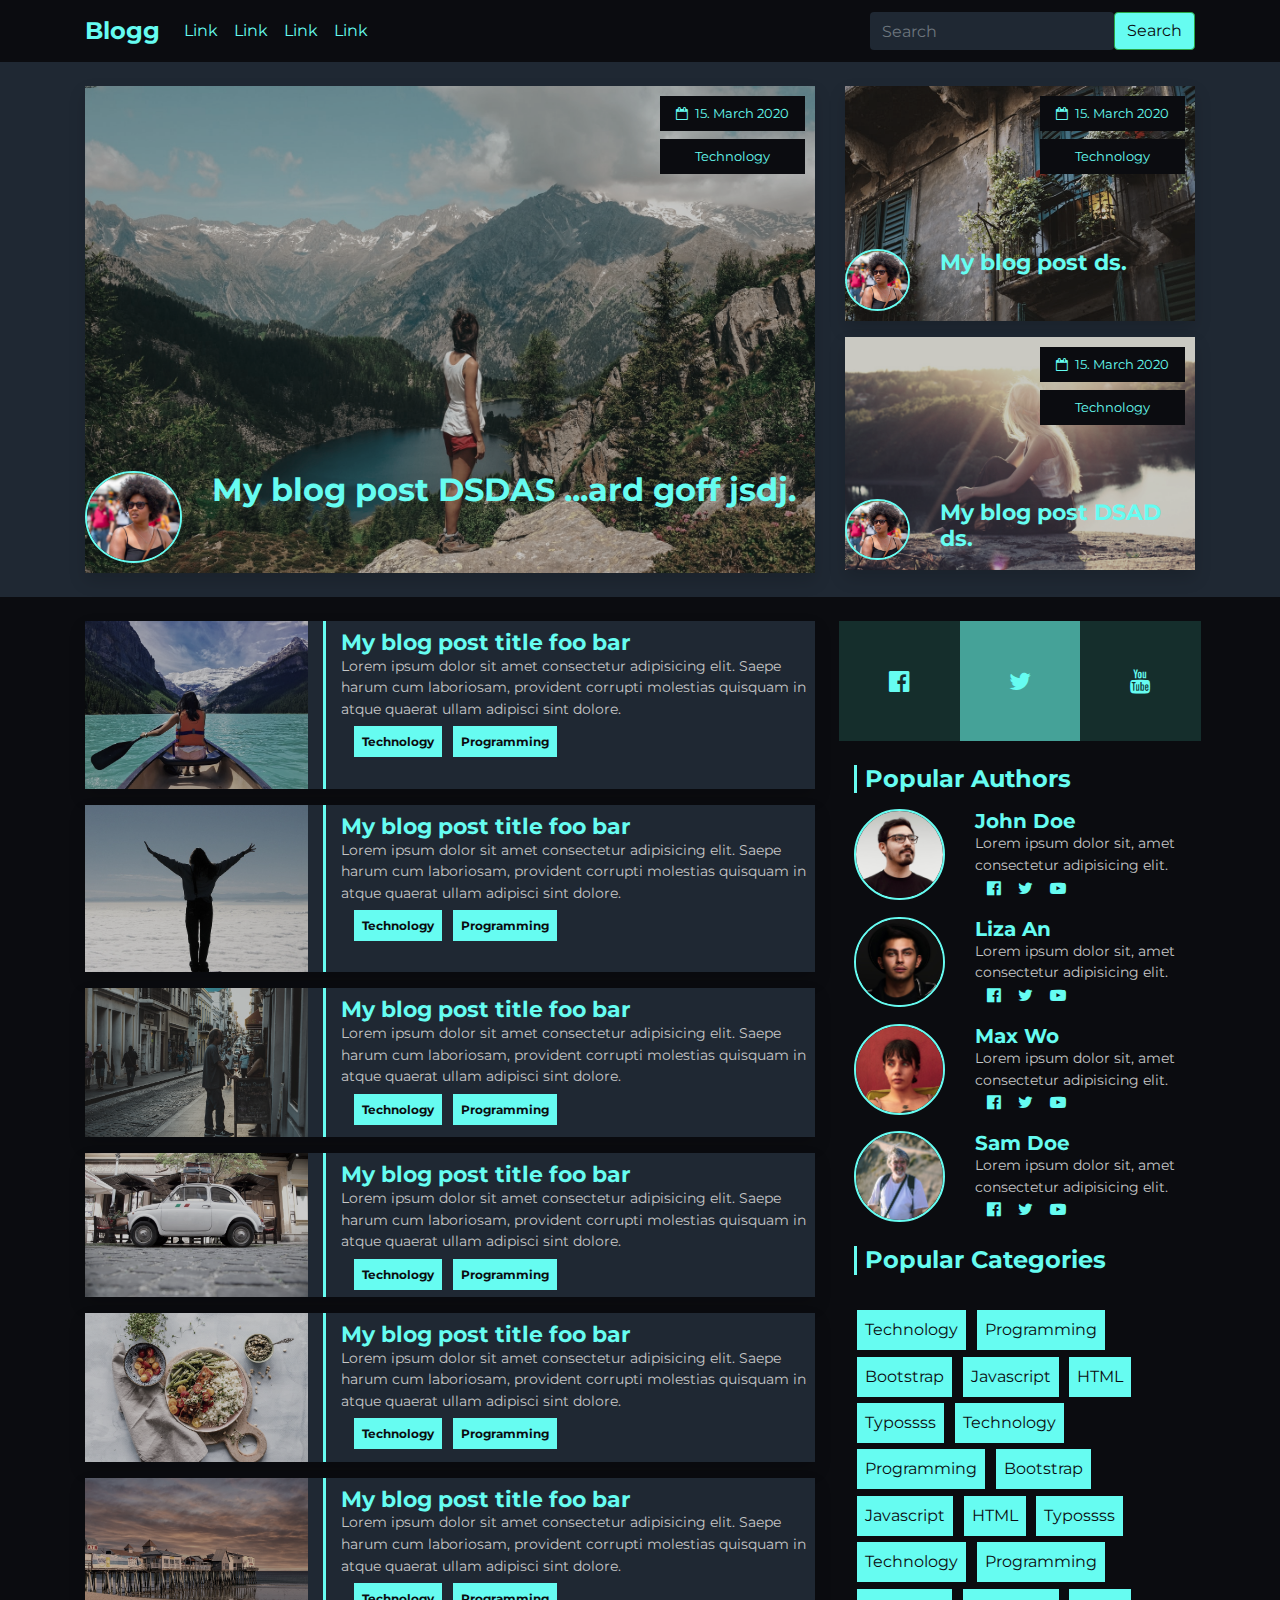
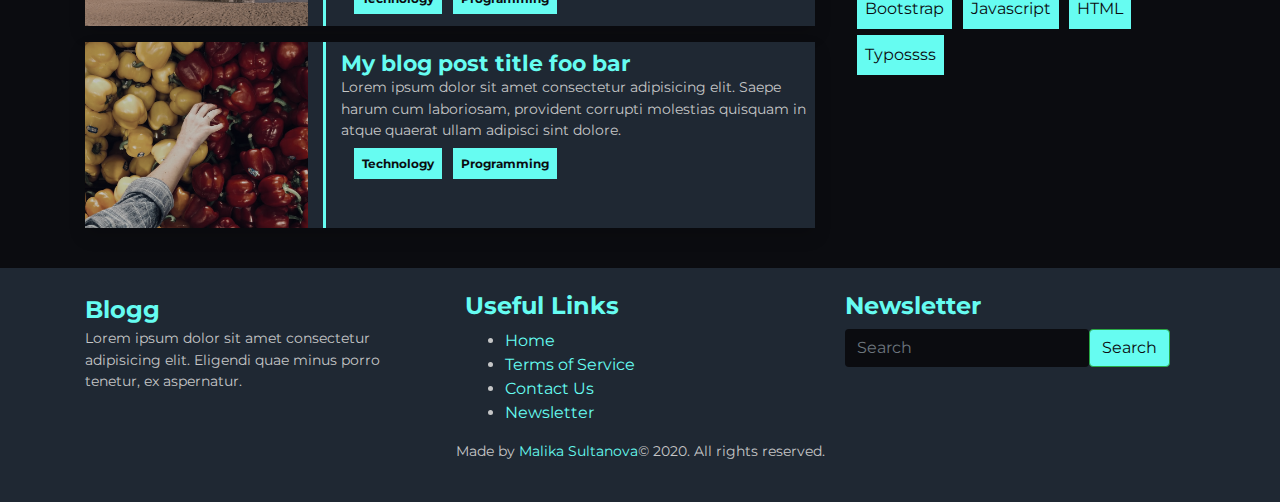
<file: Responsive website 2 (Homework)/index.html>
<html>

<head>
    <title>My bogg template</title>
    <link rel="stylesheet" href="https://stackpath.bootstrapcdn.com/bootstrap/4.5.2/css/bootstrap.min.css"
        integrity="sha384-JcKb8q3iqJ61gNV9KGb8thSsNjpSL0n8PARn9HuZOnIxN0hoP+VmmDGMN5t9UJ0Z" crossorigin="anonymous">
    <link href="https://fonts.googleapis.com/css2?family=Montserrat:wght@400;700&display=swap" rel="stylesheet">
    <link rel="stylesheet" href="https://cdnjs.cloudflare.com/ajax/libs/font-awesome/4.7.0/css/font-awesome.min.css">
    <link rel="stylesheet" href="style.css">
</head>

<body>
    <!--Header Section-->
    <nav class="navbar navbar-expand-lg">
        <div class="container">
            <button class="navbar-toggler" type="button" data-toggle="collapse" data-target="#navbarTogglerDemo03"
                aria-controls="navbarTogglerDemo03" aria-expanded="false" aria-label="Toggle navigation">
                <span class="navbar-toggler-icon"></span>
            </button>
            <a class="navbar-brand" href="#">Blogg</a>

            <div class="collapse navbar-collapse" id="navbarTogglerDemo03">
                <ul class="navbar-nav mr-auto mt-2 mt-lg-0">
                    <li class="nav-item active">
                        <a class="nav-link" href="#">Link <span class="sr-only">(current)</span></a>
                    </li>
                    <li class="nav-item">
                        <a class="nav-link" href="#">Link</a>
                    </li>
                    <li class="nav-item">
                        <a class="nav-link" href="#">Link</a>
                    </li>
                    <li class="nav-item">
                        <a class="nav-link" href="#">Link</a>
                    </li>
                </ul>
                <form class="form-inline my-2 my-lg-0">
                    <input class="form-control border-0" type="search" placeholder="Search" aria-label="Search">
                    <button class="btn-main btn btn-success my-sm-0" type="submit">Search</button>
                </form>
            </div>
        </div>
    </nav>
    <!--HERO SECTION-->
    <section class="hero py-4">
        <div class="container">
            <div class="row">
                <div class="col-lg-8">
                    <div class="hero-post shadow">
                        <img class="img-fluid" alt="" src="img/clouds3.jpeg">
                        <div class="hero-post-badges text-center">
                            <a class="p-2 px-3 mb-2" href="#"><i class="mr-1 fa fa-calendar-o" aria-hidden="true"></i>
                                15.
                                March
                                2020</a>
                            <a class="p-2 px-3" href="#">Technology</a>
                        </div>
                        <div class="hero-post-content">
                            <div class="row">
                                <div class="col-md-2">
                                    <img alt="Author" class="img-fluid rounded-circle" src="img/8.jpeg">
                                </div>
                                <div class="col-md-10">
                                    <h2>My blog post DSDAS ...ard goff jsdj.</h2>
                                </div>
                            </div>
                        </div>
                    </div>
                </div>

                <div class="col-lg-4">
                    <div class="hero-post shadow mb-3">
                        <img class="img-fluid" alt="" src="img/img3.jpeg">
                        <div class="hero-post-badges text-center">
                            <a class="p-2 px-3 mb-2" href="#"><i class="mr-1 fa fa-calendar-o" aria-hidden="true"></i>
                                15.
                                March
                                2020</a>
                            <a class="p-2 px-3" href="#">Technology</a>
                        </div>
                        <div class="hero-post-content">
                            <div class="row">
                                <div class="col-sm-3">
                                    <img alt="Author" class="img-fluid rounded-circle" src="img/8.jpeg">
                                </div>
                                <div class="col-sm-9">
                                    <h3>My blog post ds.</h3>
                                </div>
                            </div>
                        </div>
                    </div>
                    <div class="hero-post shadow">
                        <img class="img-fluid" alt="" src="img/img4.jpeg">
                        <div class="hero-post-badges text-center">
                            <a class="p-2 px-3 mb-2" href="#"><i class="mr-1 fa fa-calendar-o" aria-hidden="true"></i>
                                15.
                                March
                                2020</a>
                            <a class="p-2 px-3" href="#">Technology</a>
                        </div>
                        <div class="hero-post-content">
                            <div class="row">
                                <div class="col-sm-3">
                                    <img alt="Author" class="img-fluid rounded-circle" src="img/8.jpeg">
                                </div>
                                <div class="col-sm-9">
                                    <h3>My blog post DSAD ds.</h3>
                                </div>
                            </div>
                        </div>
                    </div>

                </div>

            </div>
        </div>
    </section>

    <!-- Blog section-->
    <section class="blog-posts py-4">
        <div class="container">
            <div class="row">
                <div class="col-md-8">
                    <article class="blog-post mb-3 shadow">
                        <div class="row">
                            <div class="col-sm-4">
                                <img class="img-fluid" alt="" src="img/5.jpeg">
                            </div>
                            <div class="col-sm-8">
                                <h3 class="m-0 mt-2">My blog post title foo bar</h3>
                                <p class="m-0">Lorem ipsum dolor sit amet consectetur adipisicing elit. Saepe harum cum
                                    laboriosam,
                                    provident corrupti molestias quisquam in atque quaerat ullam adipisci sint dolore.
                                </p>
                                <div class="badge">
                                    <a href="#">Technology</a>
                                    <a href="#">Programming</a>
                                </div>
                            </div>
                        </div>

                    </article>
                    <article class="blog-post mb-3 shadow">
                        <div class="row">
                            <div class="col-sm-4">
                                <img class="img-fluid" alt="" src="img/img1.jpg">
                            </div>
                            <div class="col-sm-8">
                                <h3 class="m-0 mt-2">My blog post title foo bar</h3>
                                <p class="m-0">Lorem ipsum dolor sit amet consectetur adipisicing elit. Saepe harum cum
                                    laboriosam,
                                    provident corrupti molestias quisquam in atque quaerat ullam adipisci sint dolore.
                                </p>
                                <div class="badge">
                                    <a href="#">Technology</a>
                                    <a href="#">Programming</a>
                                </div>
                            </div>
                        </div>

                    </article>
                    <article class="blog-post mb-3 shadow">
                        <div class="row">
                            <div class="col-sm-4">
                                <img class="img-fluid" alt="" src="img/img11.jpeg">
                            </div>
                            <div class="col-sm-8">
                                <h3 class="m-0 mt-2">My blog post title foo bar</h3>
                                <p class="m-0">Lorem ipsum dolor sit amet consectetur adipisicing elit. Saepe harum cum
                                    laboriosam,
                                    provident corrupti molestias quisquam in atque quaerat ullam adipisci sint dolore.
                                </p>
                                <div class="badge">
                                    <a href="#">Technology</a>
                                    <a href="#">Programming</a>
                                </div>
                            </div>
                        </div>

                    </article>
                    <article class="blog-post mb-3 shadow">
                        <div class="row">
                            <div class="col-sm-4">
                                <img class="img-fluid" alt="" src="img/img22.jpeg">
                            </div>
                            <div class="col-sm-8">
                                <h3 class="m-0 mt-2">My blog post title foo bar</h3>
                                <p class="m-0">Lorem ipsum dolor sit amet consectetur adipisicing elit. Saepe harum cum
                                    laboriosam,
                                    provident corrupti molestias quisquam in atque quaerat ullam adipisci sint dolore.
                                </p>
                                <div class="badge">
                                    <a href="#">Technology</a>
                                    <a href="#">Programming</a>
                                </div>
                            </div>
                        </div>

                    </article>
                    <article class="blog-post mb-3 shadow">
                        <div class="row">
                            <div class="col-sm-4">
                                <img class="img-fluid" alt="" src="img/img55.jpeg">
                            </div>
                            <div class="col-sm-8">
                                <h3 class="m-0 mt-2">My blog post title foo bar</h3>
                                <p class="m-0">Lorem ipsum dolor sit amet consectetur adipisicing elit. Saepe harum cum
                                    laboriosam,
                                    provident corrupti molestias quisquam in atque quaerat ullam adipisci sint dolore.
                                </p>
                                <div class="badge">
                                    <a href="#">Technology</a>
                                    <a href="#">Programming</a>
                                </div>
                            </div>
                        </div>

                    </article>
                    <article class="blog-post mb-3 shadow">
                        <div class="row">
                            <div class="col-sm-4">
                                <img class="img-fluid" alt="" src="img/img33.jpeg">
                            </div>
                            <div class="col-sm-8">
                                <h3 class="m-0 mt-2">My blog post title foo bar</h3>
                                <p class="m-0">Lorem ipsum dolor sit amet consectetur adipisicing elit. Saepe harum cum
                                    laboriosam,
                                    provident corrupti molestias quisquam in atque quaerat ullam adipisci sint dolore.
                                </p>
                                <div class="badge">
                                    <a href="#">Technology</a>
                                    <a href="#">Programming</a>
                                </div>
                            </div>
                        </div>

                    </article>
                    <article class="blog-post mb-3 shadow">
                        <div class="row">
                            <div class="col-sm-4">
                                <img class="img-fluid" alt="" src="img/img99.jpeg">
                            </div>
                            <div class="col-sm-8">
                                <h3 class="m-0 mt-2">My blog post title foo bar</h3>
                                <p class="m-0">Lorem ipsum dolor sit amet consectetur adipisicing elit. Saepe harum cum
                                    laboriosam,
                                    provident corrupti molestias quisquam in atque quaerat ullam adipisci sint dolore.
                                </p>
                                <div class="badge">
                                    <a href="#">Technology</a>
                                    <a href="#">Programming</a>
                                </div>
                            </div>
                        </div>

                    </article>



                </div>
                <aside class="col-md-4 px-4">
                    <!-- Social Links-->
                    <div class="social-links row text-center">
                        <div class="col-sm-4 py-5">
                            <a class="social-link py-4 w-100">
                                <i class="fa fa-facebook-official" aria-hidden="true"></i>
                            </a>
                        </div>
                        <div class="col-sm-4 py-5 secondary-color">
                            <a class="social-link py-4 w-100">
                                <i class="fa fa-twitter" aria-hidden="true"></i>
                            </a>
                        </div>
                        <div class="col-sm-4 py-5">
                            <a class="social-link w-100">
                                <i class="fa fa-youtube" aria-hidden="true"></i>
                            </a>
                        </div>
                    </div>
                    <h4 class="aside-heading mt-4 mb-3 pl-2">Popular Authors</h4>
                    <article class="row author mb-3">
                        <div class="col-sm-4">
                            <img class="img-fluid rounded-circle" alt="" src="img/7.jpeg">
                        </div>
                        <div class="col-sm-8">
                            <h5 class="m-0">John Doe</h5>
                            <p class="m-0">Lorem ipsum dolor sit, amet consectetur adipisicing elit.</p>
                            <div class="author-social-links">
                                <a href="#"><i class="fa fa-facebook-official" aria-hidden="true"></i></a>
                                <a href="#"><i class="fa fa-twitter" aria-hidden="true"></i></a>
                                <a href="#"><i class="fa fa-youtube-play" aria-hidden="true"></i></a>
                            </div>
                        </div>
                    </article>
                    <article class="row author mb-3">
                        <div class="col-sm-4">
                            <img class="img-fluid rounded-circle" alt="" src="img/10.jpeg">
                        </div>
                        <div class="col-sm-8">
                            <h5 class="m-0">Liza An</h5>
                            <p class="m-0">Lorem ipsum dolor sit, amet consectetur adipisicing elit.</p>
                            <div class="author-social-links">
                                <a href="#"><i class="fa fa-facebook-official" aria-hidden="true"></i></a>
                                <a href="#"><i class="fa fa-twitter" aria-hidden="true"></i></a>
                                <a href="#"><i class="fa fa-youtube-play" aria-hidden="true"></i></a>
                            </div>
                        </div>
                    </article>
                    <article class="row author mb-3">
                        <div class="col-sm-4">
                            <img class="img-fluid rounded-circle" alt="" src="img/9.jpeg">
                        </div>
                        <div class="col-sm-8">
                            <h5 class="m-0">Max Wo</h5>
                            <p class="m-0">Lorem ipsum dolor sit, amet consectetur adipisicing elit.</p>
                            <div class="author-social-links">
                                <a href="#"><i class="fa fa-facebook-official" aria-hidden="true"></i></a>
                                <a href="#"><i class="fa fa-twitter" aria-hidden="true"></i></a>
                                <a href="#"><i class="fa fa-youtube-play" aria-hidden="true"></i></a>
                            </div>
                        </div>
                    </article>
                    <article class="row author mb-3">
                        <div class="col-sm-4">
                            <img class="img-fluid rounded-circle" alt="" src="img/11.jpeg">
                        </div>
                        <div class="col-sm-8">
                            <h5 class="m-0">Sam Doe</h5>
                            <p class="m-0">Lorem ipsum dolor sit, amet consectetur adipisicing elit.</p>
                            <div class="author-social-links">
                                <a href="#"><i class="fa fa-facebook-official" aria-hidden="true"></i></a>
                                <a href="#"><i class="fa fa-twitter" aria-hidden="true"></i></a>
                                <a href="#"><i class="fa fa-youtube-play" aria-hidden="true"></i></a>
                            </div>
                        </div>
                    </article>
                    <h4 class="aside-heading mt-4 mb-3 pl-2">Popular Categories</h4>
                    <div class="badges w-100">
                        <a href="#">Technology</a>
                        <a href="#">Programming</a>
                        <a href="#">Bootstrap</a>
                        <a href="#">Javascript</a>
                        <a href="#">HTML</a>
                        <a href="#">Typossss</a>
                        <a href="#">Technology</a>
                        <a href="#">Programming</a>
                        <a href="#">Bootstrap</a>
                        <a href="#">Javascript</a>
                        <a href="#">HTML</a>
                        <a href="#">Typossss</a>
                        <a href="#">Technology</a>
                        <a href="#">Programming</a>
                        <a href="#">Bootstrap</a>
                        <a href="#">Javascript</a>
                        <a href="#">HTML</a>
                        <a href="#">Typossss</a>
                    </div>
                </aside>
            </div>
        </div>

    </section>

    <!--Footer section-->
    <footer class="footer py-4">
        <div class="container">
            <div class="row">
                <div class="col-md-4">
                    <a class="footer-logo" href="#">Blogg</a>
                    <p>Lorem ipsum dolor sit amet consectetur adipisicing elit. Eligendi quae minus porro tenetur, ex
                        aspernatur.</p>
                </div>
                <div class="col-md-4">
                    <h4>Useful Links</h4>
                    <ul>
                        <li><a>Home</a></li>
                        <li><a>Terms of Service</a></li>
                        <li><a>Contact Us</a></li>
                        <li><a>Newsletter</a></li>
                    </ul>
                </div>
                <div class="col-md-4">
                    <h4>Newsletter</h4>
                    <form class="form-inline my-2 my-lg-0">
                        <input class="form-control border-0" type="search" placeholder="Search" aria-label="Search">
                        <button class="btn-main btn btn-success my-sm-0" type="submit">Search</button>
                    </form>
                </div>
            </div>
            <div class="w-100 text-center credits">
                <p>Made by <a>Malika Sultanova</a>&copy; 2020. All rights reserved.</p>
            </div>
        </div>
    </footer>

</body>

</html>
</file>
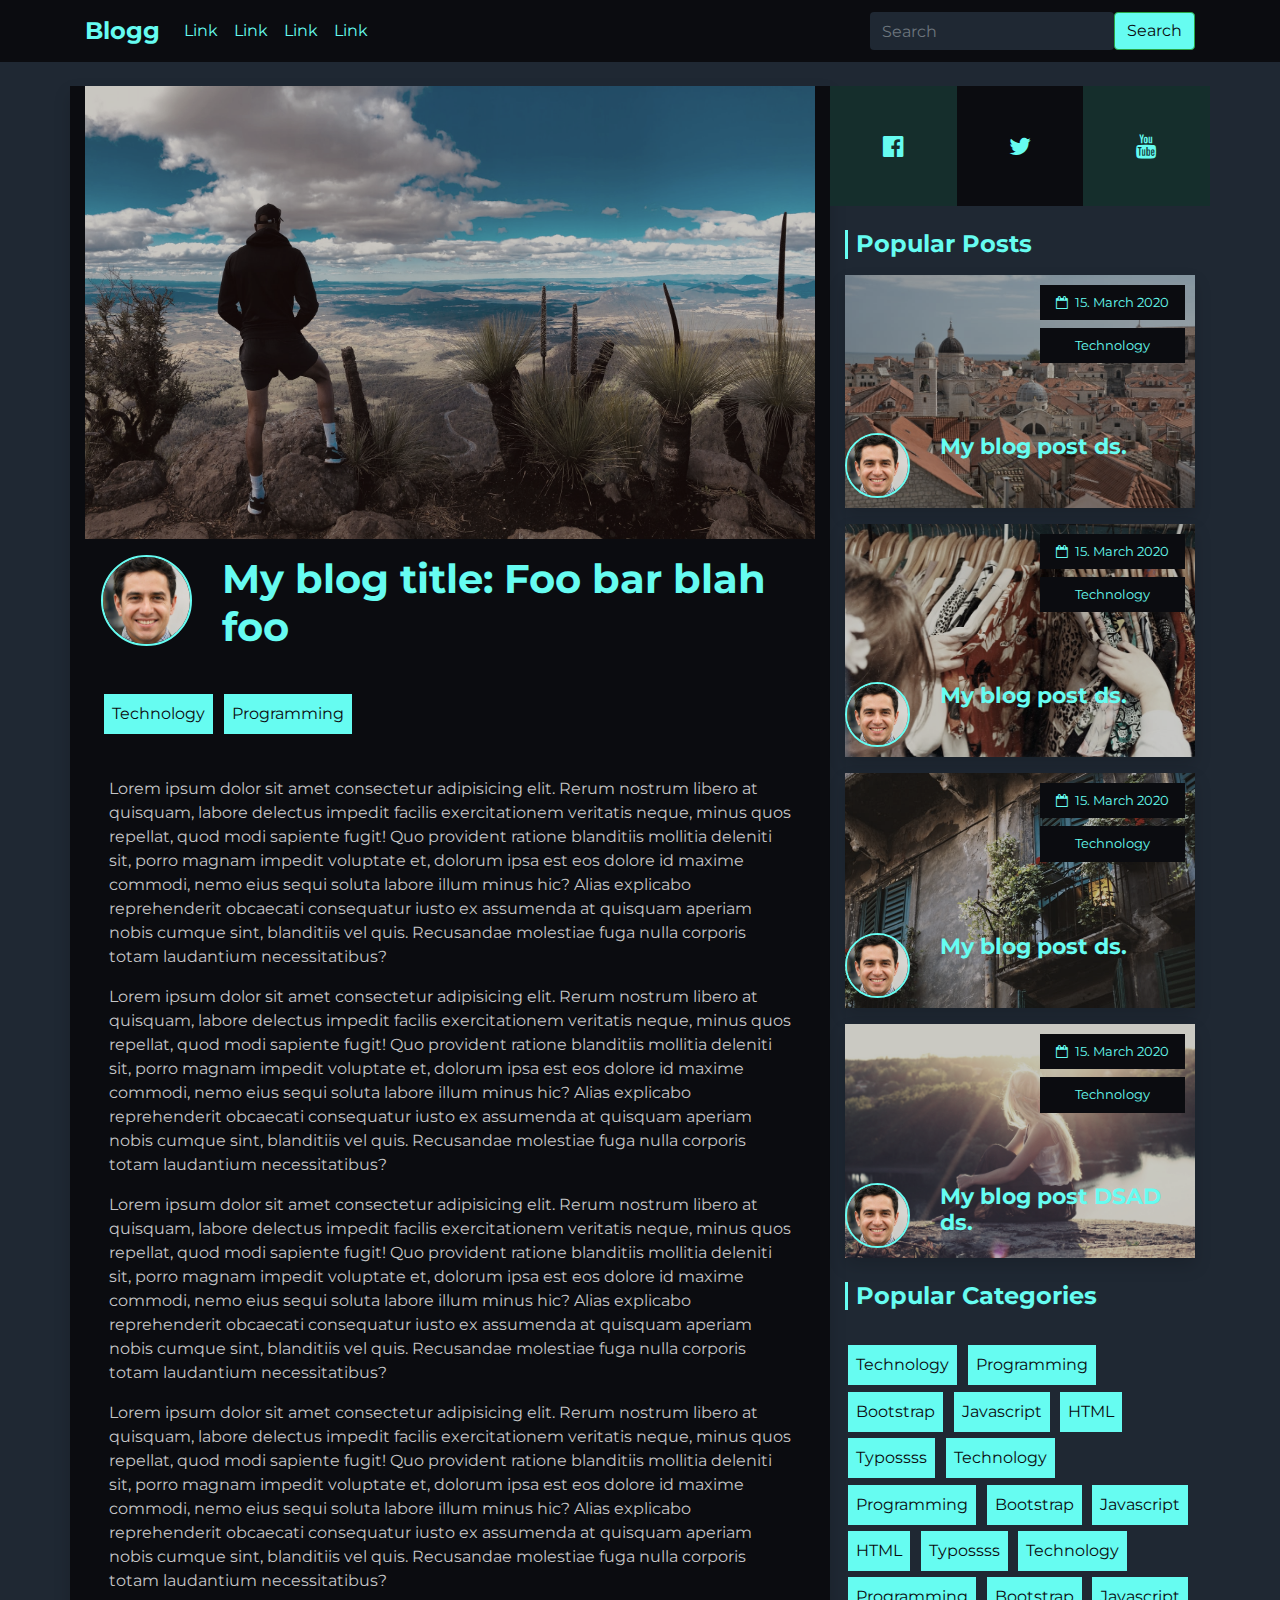
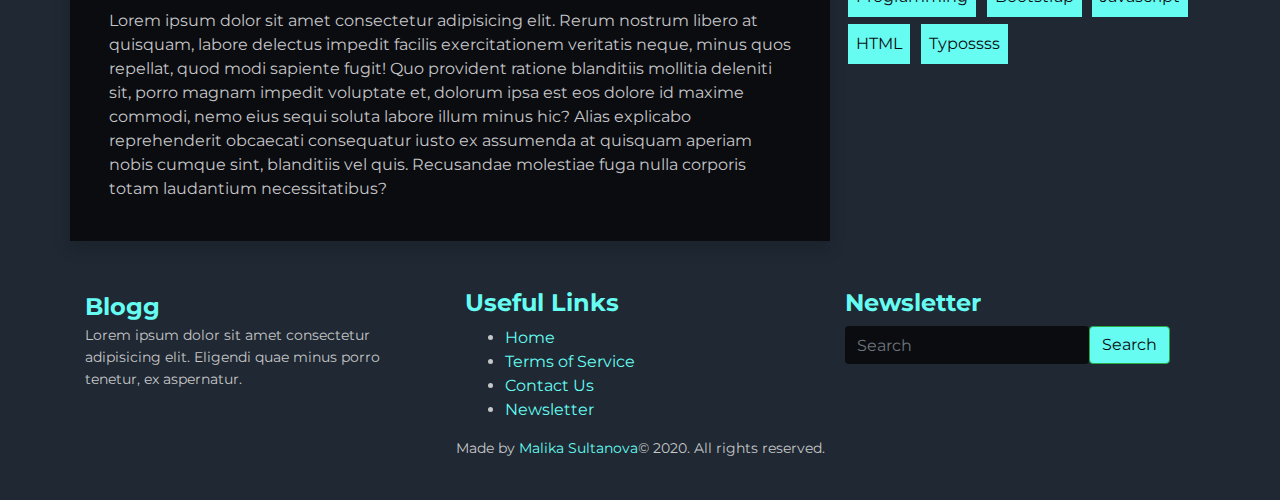
<file: Responsive website 2 (Homework)/detail.html>
<html>

<head>
    <title>Detail Blogg</title>
    <link rel="stylesheet" href="https://stackpath.bootstrapcdn.com/bootstrap/4.5.2/css/bootstrap.min.css"
        integrity="sha384-JcKb8q3iqJ61gNV9KGb8thSsNjpSL0n8PARn9HuZOnIxN0hoP+VmmDGMN5t9UJ0Z" crossorigin="anonymous">
    <link href="https://fonts.googleapis.com/css2?family=Montserrat:wght@400;700&display=swap" rel="stylesheet">
    <link rel="stylesheet" href="https://cdnjs.cloudflare.com/ajax/libs/font-awesome/4.7.0/css/font-awesome.min.css">
    <link rel="stylesheet" href="style.css">
</head>

<body>
    <!--Header Section-->
    <nav class="navbar navbar-expand-lg">
        <div class="container">
            <button class="navbar-toggler" type="button" data-toggle="collapse" data-target="#navbarTogglerDemo03"
                aria-controls="navbarTogglerDemo03" aria-expanded="false" aria-label="Toggle navigation">
                <span class="navbar-toggler-icon"></span>
            </button>
            <a class="navbar-brand" href="#">Blogg</a>

            <div class="collapse navbar-collapse" id="navbarTogglerDemo03">
                <ul class="navbar-nav mr-auto mt-2 mt-lg-0">
                    <li class="nav-item active">
                        <a class="nav-link" href="#">Link <span class="sr-only">(current)</span></a>
                    </li>
                    <li class="nav-item">
                        <a class="nav-link" href="#">Link</a>
                    </li>
                    <li class="nav-item">
                        <a class="nav-link" href="#">Link</a>
                    </li>
                    <li class="nav-item">
                        <a class="nav-link" href="#">Link</a>
                    </li>
                </ul>
                <form class="form-inline my-2 my-lg-0">
                    <input class="form-control border-0" type="search" placeholder="Search" aria-label="Search">
                    <button class="btn-main btn btn-success my-sm-0" type="submit">Search</button>
                </form>
            </div>
        </div>
    </nav>
    <!--Main SECTION-->
    <section class="hero py-4">
        <div class="container">
            <div class="row">
                <div class="col-lg-8 shadow content">
                    <!--Content-->
                    <img class="img-fluid" alt="" src="img/clouds2.jpeg">
                    <div class="row p-3">
                        <div class="col-sm-2">
                            <img class="img-fluid rounded-circle" src="img/777.jpeg"> </div>
                        <div class="col-sm-10">
                            <h1>My blog title: Foo bar blah foo</h1>
                        </div>
                    </div>
                    <div class="badges px-3">
                        <a href="#">Technology</a>
                        <a href="#">Programming</a>
                    </div>
                    <div class="p-content p-4">
                        <p>Lorem ipsum dolor sit amet consectetur adipisicing elit. Rerum nostrum libero at quisquam,
                            labore delectus impedit facilis exercitationem veritatis neque, minus quos repellat, quod
                            modi sapiente fugit! Quo provident ratione blanditiis mollitia deleniti sit, porro magnam
                            impedit voluptate et, dolorum ipsa est eos dolore id maxime commodi, nemo eius sequi soluta
                            labore illum minus hic? Alias explicabo reprehenderit obcaecati consequatur iusto ex
                            assumenda at quisquam aperiam nobis cumque sint, blanditiis vel quis. Recusandae molestiae
                            fuga nulla corporis totam laudantium necessitatibus?</p>
                        <p>Lorem ipsum dolor sit amet consectetur adipisicing elit. Rerum nostrum libero at quisquam,
                            labore delectus impedit facilis exercitationem veritatis neque, minus quos repellat, quod
                            modi sapiente fugit! Quo provident ratione blanditiis mollitia deleniti sit, porro magnam
                            impedit voluptate et, dolorum ipsa est eos dolore id maxime commodi, nemo eius sequi soluta
                            labore illum minus hic? Alias explicabo reprehenderit obcaecati consequatur iusto ex
                            assumenda at quisquam aperiam nobis cumque sint, blanditiis vel quis. Recusandae molestiae
                            fuga nulla corporis totam laudantium necessitatibus?</p>
                        <p>Lorem ipsum dolor sit amet consectetur adipisicing elit. Rerum nostrum libero at quisquam,
                            labore delectus impedit facilis exercitationem veritatis neque, minus quos repellat, quod
                            modi sapiente fugit! Quo provident ratione blanditiis mollitia deleniti sit, porro magnam
                            impedit voluptate et, dolorum ipsa est eos dolore id maxime commodi, nemo eius sequi soluta
                            labore illum minus hic? Alias explicabo reprehenderit obcaecati consequatur iusto ex
                            assumenda at quisquam aperiam nobis cumque sint, blanditiis vel quis. Recusandae molestiae
                            fuga nulla corporis totam laudantium necessitatibus?</p>
                        <p>Lorem ipsum dolor sit amet consectetur adipisicing elit. Rerum nostrum libero at quisquam,
                            labore delectus impedit facilis exercitationem veritatis neque, minus quos repellat, quod
                            modi sapiente fugit! Quo provident ratione blanditiis mollitia deleniti sit, porro magnam
                            impedit voluptate et, dolorum ipsa est eos dolore id maxime commodi, nemo eius sequi soluta
                            labore illum minus hic? Alias explicabo reprehenderit obcaecati consequatur iusto ex
                            assumenda at quisquam aperiam nobis cumque sint, blanditiis vel quis. Recusandae molestiae
                            fuga nulla corporis totam laudantium necessitatibus?</p>
                        <p>Lorem ipsum dolor sit amet consectetur adipisicing elit. Rerum nostrum libero at quisquam,
                            labore delectus impedit facilis exercitationem veritatis neque, minus quos repellat, quod
                            modi sapiente fugit! Quo provident ratione blanditiis mollitia deleniti sit, porro magnam
                            impedit voluptate et, dolorum ipsa est eos dolore id maxime commodi, nemo eius sequi soluta
                            labore illum minus hic? Alias explicabo reprehenderit obcaecati consequatur iusto ex
                            assumenda at quisquam aperiam nobis cumque sint, blanditiis vel quis. Recusandae molestiae
                            fuga nulla corporis totam laudantium necessitatibus?</p>

                    </div>
                </div>
                <div class="col-lg-4">
                    <!-- Social Links-->
                    <div class="social-links row text-center">
                        <div class="col-sm-4 py-5">
                            <a class="social-link py-4 w-100">
                                <i class="fa fa-facebook-official" aria-hidden="true"></i>
                            </a>
                        </div>
                        <div class="col-sm-4 py-5 primary-color">
                            <a class="social-link py-4 w-100">
                                <i class="fa fa-twitter" aria-hidden="true"></i>
                            </a>
                        </div>
                        <div class="col-sm-4 py-5">
                            <a class="social-link w-100">
                                <i class="fa fa-youtube" aria-hidden="true"></i>
                            </a>
                        </div>
                    </div>
                    <h4 class="aside-heading mt-4 mb-3 pl-2">Popular Posts</h4>
                    <div class="hero-post shadow mb-3">
                        <img class="img-fluid" alt="" src="img/img44.jpeg">
                        <div class="hero-post-badges text-center">
                            <a class="p-2 px-3 mb-2" href="#"><i class="mr-1 fa fa-calendar-o" aria-hidden="true"></i>
                                15.
                                March
                                2020</a>
                            <a class="p-2 px-3" href="#">Technology</a>
                        </div>
                        <div class="hero-post-content">
                            <div class="row">
                                <div class="col-sm-3">
                                    <img alt="Author" class="img-fluid rounded-circle" src="img/777.jpeg">
                                </div>
                                <div class="col-sm-9">
                                    <h3>My blog post ds.</h3>
                                </div>
                            </div>
                        </div>
                    </div>
                    <div class="hero-post shadow mb-3">
                        <img class="img-fluid" alt="" src="img/img88.jpeg">
                        <div class="hero-post-badges text-center">
                            <a class="p-2 px-3 mb-2" href="#"><i class="mr-1 fa fa-calendar-o" aria-hidden="true"></i>
                                15.
                                March
                                2020</a>
                            <a class="p-2 px-3" href="#">Technology</a>
                        </div>
                        <div class="hero-post-content">
                            <div class="row">
                                <div class="col-sm-3">
                                    <img alt="Author" class="img-fluid rounded-circle" src="img/777.jpeg">
                                </div>
                                <div class="col-sm-9">
                                    <h3>My blog post ds.</h3>
                                </div>
                            </div>
                        </div>
                    </div>
                    <div class="hero-post shadow mb-3">
                        <img class="img-fluid" alt="" src="img/img3.jpeg">
                        <div class="hero-post-badges text-center">
                            <a class="p-2 px-3 mb-2" href="#"><i class="mr-1 fa fa-calendar-o" aria-hidden="true"></i>
                                15.
                                March
                                2020</a>
                            <a class="p-2 px-3" href="#">Technology</a>
                        </div>
                        <div class="hero-post-content">
                            <div class="row">
                                <div class="col-sm-3">
                                    <img alt="Author" class="img-fluid rounded-circle" src="img/777.jpeg">
                                </div>
                                <div class="col-sm-9">
                                    <h3>My blog post ds.</h3>
                                </div>
                            </div>
                        </div>
                    </div>
                    <div class="hero-post shadow">
                        <img class="img-fluid" alt="" src="img/img4.jpeg">
                        <div class="hero-post-badges text-center">
                            <a class="p-2 px-3 mb-2" href="#"><i class="mr-1 fa fa-calendar-o" aria-hidden="true"></i>
                                15.
                                March
                                2020</a>
                            <a class="p-2 px-3" href="#">Technology</a>
                        </div>
                        <div class="hero-post-content">
                            <div class="row">
                                <div class="col-sm-3">
                                    <img alt="Author" class="img-fluid rounded-circle" src="img/777.jpeg">
                                </div>
                                <div class="col-sm-9">
                                    <h3>My blog post DSAD ds.</h3>
                                </div>
                            </div>
                        </div>
                    </div>
                    <h4 class="aside-heading mt-4 mb-3 pl-2">Popular Categories</h4>
                    <div class="badges w-100">
                        <a href="#">Technology</a>
                        <a href="#">Programming</a>
                        <a href="#">Bootstrap</a>
                        <a href="#">Javascript</a>
                        <a href="#">HTML</a>
                        <a href="#">Typossss</a>
                        <a href="#">Technology</a>
                        <a href="#">Programming</a>
                        <a href="#">Bootstrap</a>
                        <a href="#">Javascript</a>
                        <a href="#">HTML</a>
                        <a href="#">Typossss</a>
                        <a href="#">Technology</a>
                        <a href="#">Programming</a>
                        <a href="#">Bootstrap</a>
                        <a href="#">Javascript</a>
                        <a href="#">HTML</a>
                        <a href="#">Typossss</a>
                    </div>
                </div>
            </div>
    </section>



    <!--Footer section-->
    <footer class="footer py-4">
        <div class="container">
            <div class="row">
                <div class="col-md-4">
                    <a class="footer-logo" href="#">Blogg</a>
                    <p>Lorem ipsum dolor sit amet consectetur adipisicing elit. Eligendi quae minus porro tenetur, ex
                        aspernatur.</p>
                </div>
                <div class="col-md-4">
                    <h4>Useful Links</h4>
                    <ul>
                        <li><a>Home</a></li>
                        <li><a>Terms of Service</a></li>
                        <li><a>Contact Us</a></li>
                        <li><a>Newsletter</a></li>
                    </ul>
                </div>
                <div class="col-md-4">
                    <h4>Newsletter</h4>
                    <form class="form-inline my-2 my-lg-0">
                        <input class="form-control border-0" type="search" placeholder="Search" aria-label="Search">
                        <button class="btn-main btn btn-success my-sm-0" type="submit">Search</button>
                    </form>
                </div>
            </div>
            <div class="w-100 text-center credits">
                <p>Made by <a>Malika Sultanova</a>&copy; 2020. All rights reserved.</p>
            </div>
        </div>
    </footer>

</body>

</html>
</file>
<file: Responsive website 2 (Homework)/style.css>
/*COLORS

Background:
0B0C10
Secondary Background:
1F2833
Grey
C5C6C7
Primary:
#66FCF1
Secondary:
45A29
*/

body {
    font-family: 'Montserrat', sans-serif;
}

h1,
h2,
h3,
h4,
h5 {
    font-weight: 700;
    color: #66FCF1;
}

h3 {
    font-size: 1.4rem;
}

a {
    color: #66FCF1;
}

a:hover {
    text-decoration: none;
    color: #fff;

}


input {
    background-color: #1F2833 !important;
    color: #66FCF1 !important;
}

img {
    filter: grayscale(50%) brightness(0.8)
}

img.rounded-circle {
    filter: none;
    border: 2px solid #66FCF1;
}

/* HEADER*/

.navbar {
    background-color: #0B0C10;
    color: #66FCF1 !important;
}

.navbar-brand,
.footer-logo {
    font-weight: 700;
    font-size: 1.5rem;
}

.btn-main {
    background-color: #66FCF1 !important;
    color: #0B0C10 !important;
}

/* HERO */

.hero {
    background-color: #1F2833;
}

.hero-post {
    position: relative;
}

.hero-post-badges {
    position: absolute;
    top: 10px;
    right: 10px;
}

.hero-post-badges>a {
    display: block;
    background-color: #0B0C10;
    color: #66FCF1;
    font-size: 0.8rem;
}

.hero-post-content {
    position: absolute;
    bottom: 10px;
    color: #66FCF1;

}

/* Main blo */

.blog-posts {
    background-color: #0B0C10;
    color: #C5C6C7;
}

.blog-post {
    background-color: #1F2833;
}

.blog-post h3 {
    font-size: 1.4rem;
}

.blog-post img {
    width: 100%;
    height: 100%;
    object-fit: cover;
}


.blog-post p {
    font-size: 0.9rem;
}


.blog-post .col-sm-8 {
    border-left: 3px solid #66FCF1;
}

.badge {
    padding-top: 1rem;
    padding-bottom: 1rem;
}

.badge>a {
    margin-left: 0.5rem;
    padding: 0.5rem;
    background-color: #66FCF1;
    color: #0B0C10;
}

/*ASIDE*/

.social-links {
    background-color: #152e2c;
    color: black;
    font-size: 1.5rem;
}

.primary-color {
    background-color: #0B0C10;
    color: #66FCF1;
}

.secondary-color {
    background-color: #45A298;
}

.aside-heading {
    border-left: 3px solid #66FCF1
}

.author p {
    font-size: 0.9rem;
}

.author-social-links a {
    margin-left: 0.8rem;
}

.badges {
    padding-top: 1rem;
    padding-bottom: 1rem;
}

.badges>a {
    margin-left: 0.5rem;
    display: inline-block;
    margin: 0.2rem;
    padding: 0.5rem;
    background-color: #66FCF1;
    color: #0B0C10;
}

/*FOOTER*/

.footer {
    background-color: #1F2833;
    color: #C5C6C7;

}

.footer p {
    font-size: 0.9rem;
}

.footer a {
    color: #66FCF1 !important;
}

.footer input {
    background-color: #0B0C10 !important;
}

/*Detail page*/

.content {
    background-color: #0B0C10;
    color: #C5C6C7;
}
</file>
